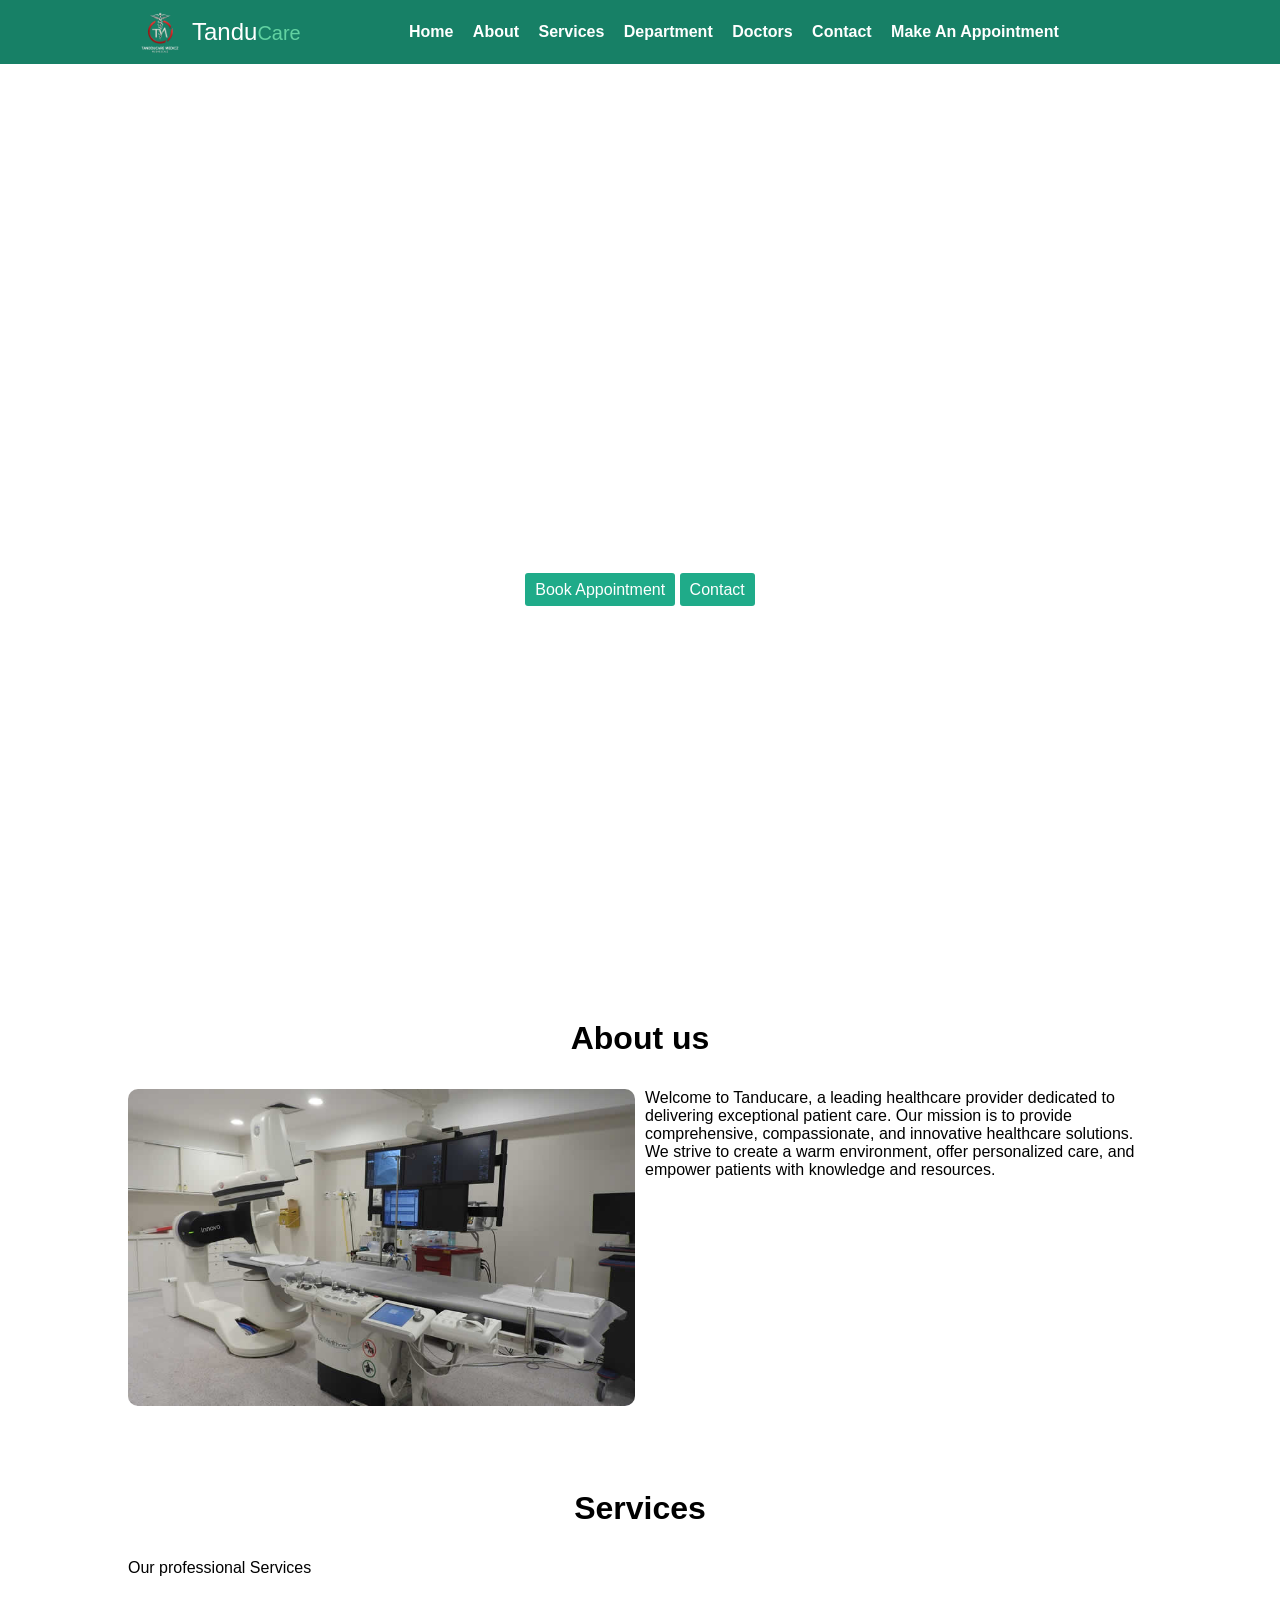
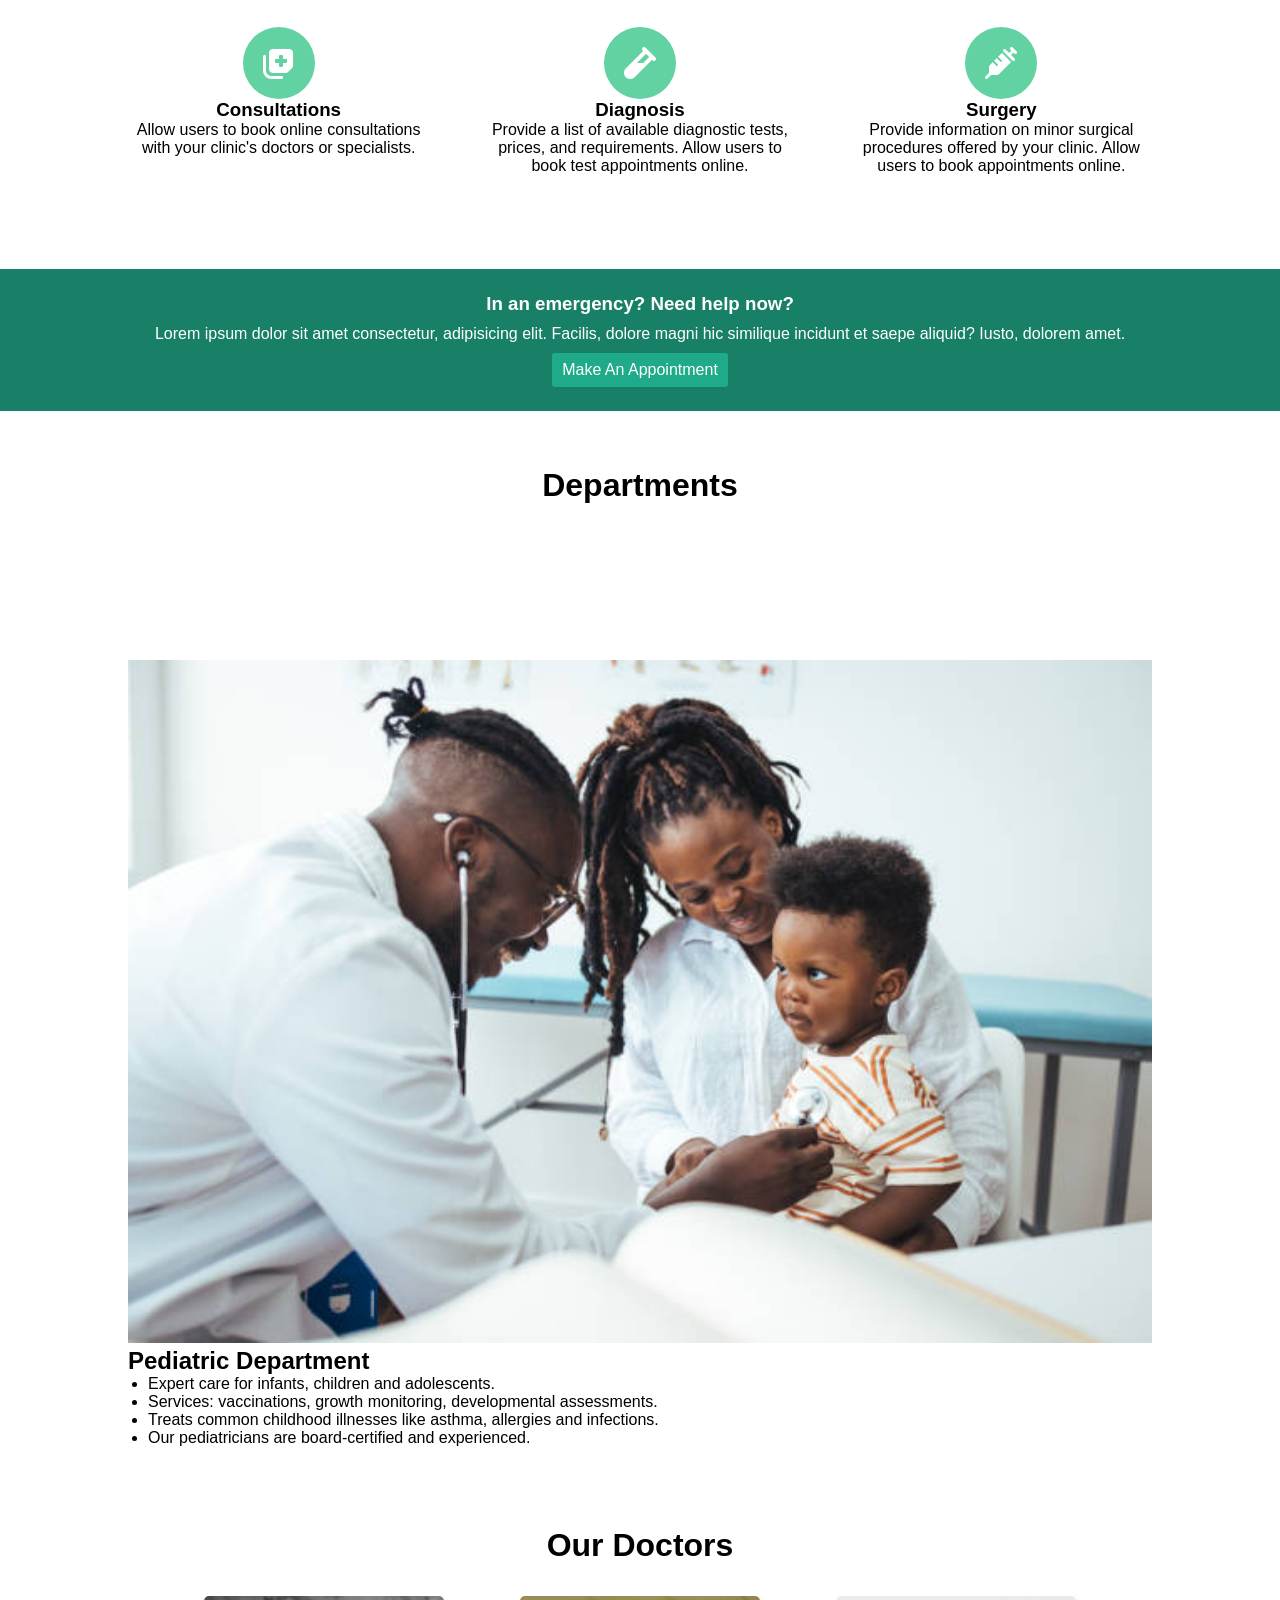
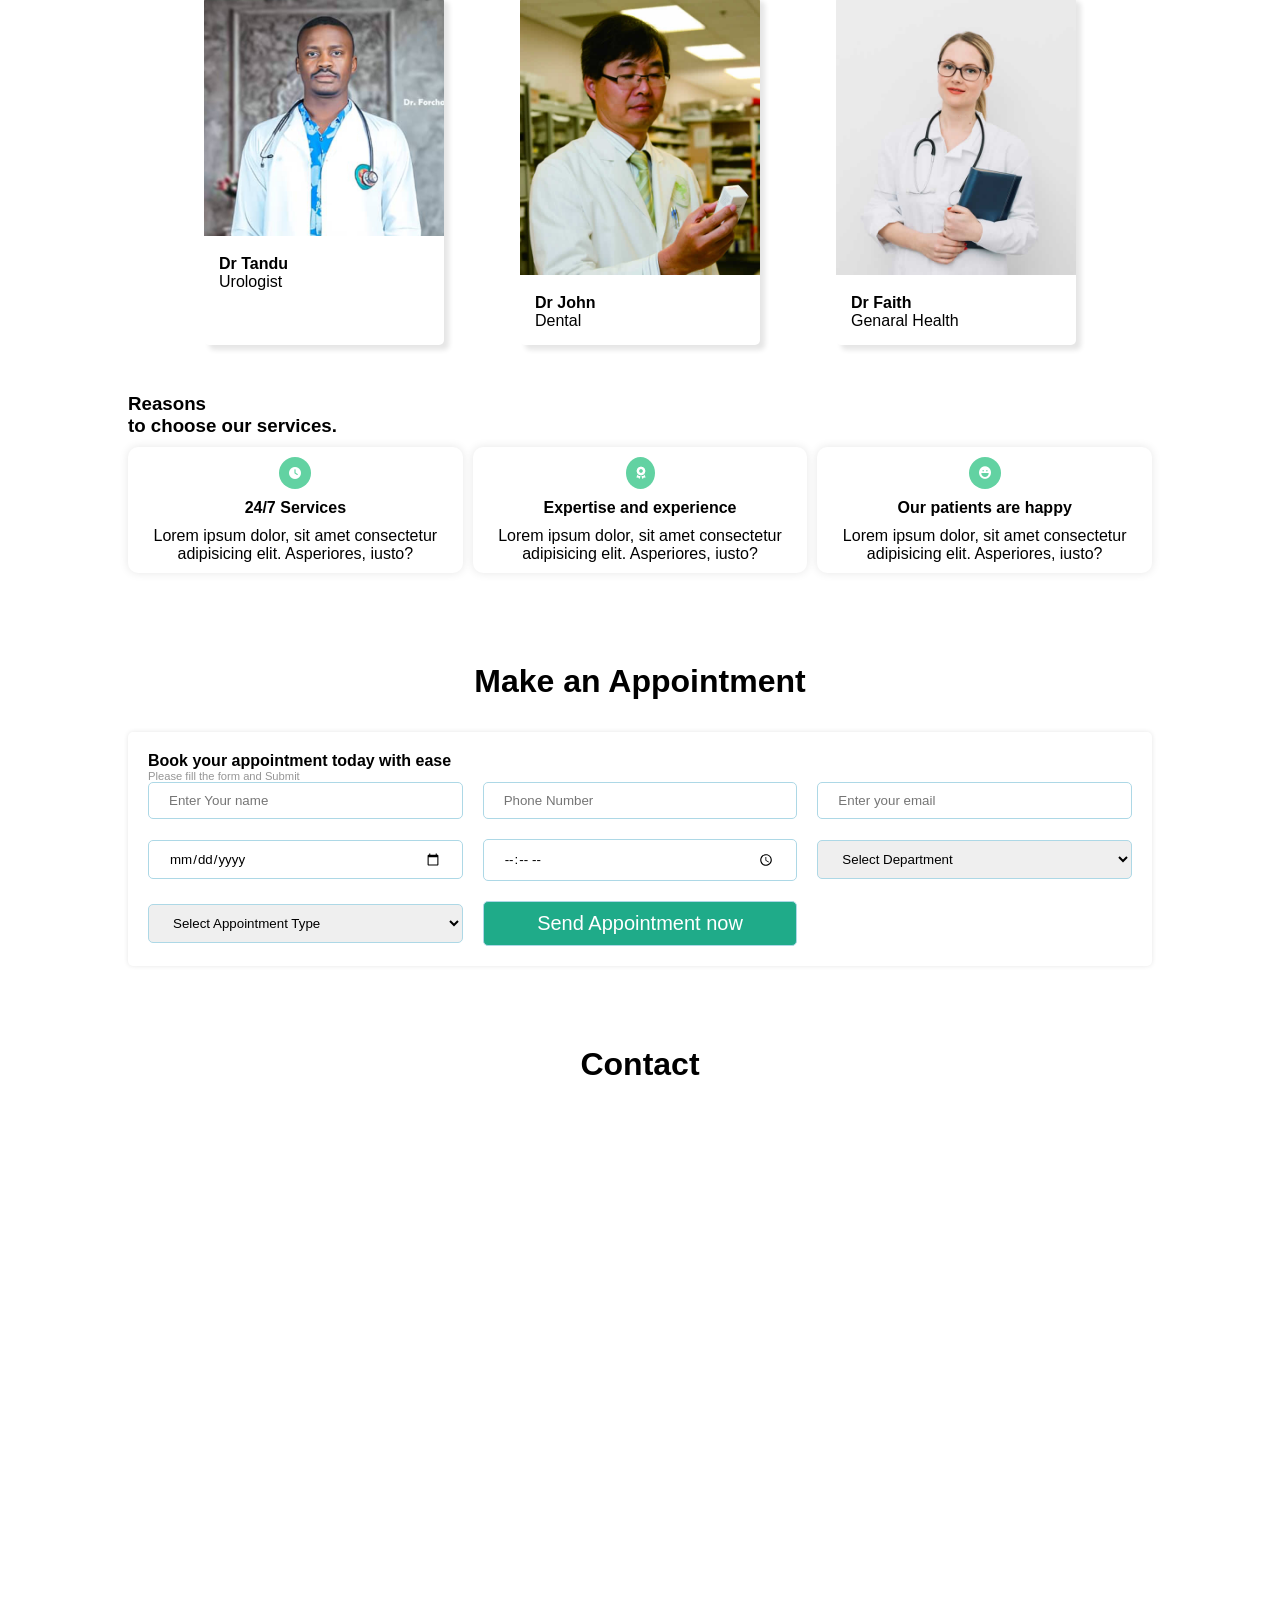
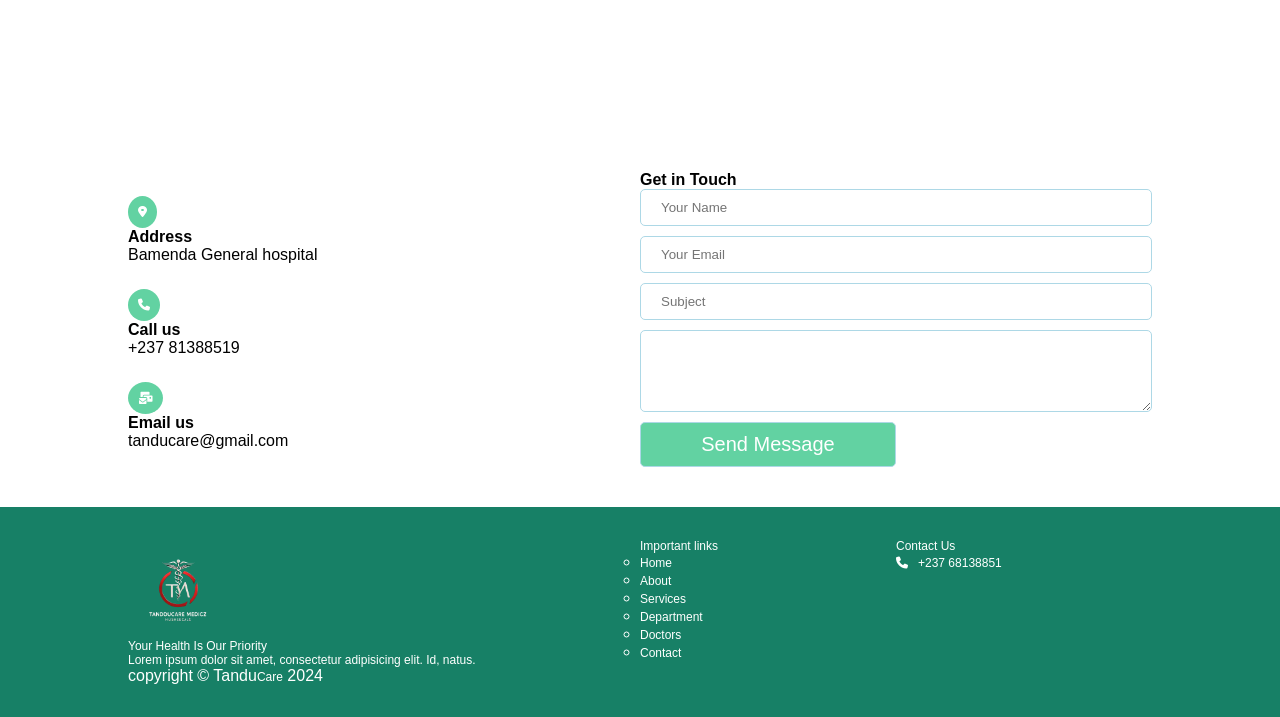
<file: index.html>
<!DOCTYPE html>
<html lang="en">

<head>
  <meta charset="UTF-8" />
  <meta name="viewport" content="width=device-width, initial-scale=1.0" />
  <title>Tanducare medical landing page</title>
  <link rel="stylesheet" href="fontawesome/css/all.css" />
  <link rel="stylesheet" href="styles.css" />
  <script src="main.js" defer></script>
</head>

<body>
  <header>
    <div class="container">
      <nav>
        <div class="logo">
          <img src="Images/logo.png" alt="Tanducare" />
          <div class="logo-nane">Tandu<span>Care</span></div>
        </div>
        <ul class="nav-links">
          <li><a href="">Home</a></li>
          <li><a href="#about">About</a></li>
          <li><a href="#services">Services</a></li>
          <li><a href="#departments">Department</a></li>
          <li><a href="#doctors">Doctors</a></li>
          <li><a href="#contact">Contact</a></li>
          <li><a href="#book">Make an appointment</a></li>
        </ul>
        <div class="right">
          <div class="book">
            <!-- <a href="#book" class="big">Make an appointment</a> -->
          </div>
          <div class="mobile-menu">
            <span></span>
            <span></span>
            <span></span>
          </div>
        </div>
      </nav>
    </div>
  </header>

  <div class="hero">
    <div class="hero-content container">
      <p>Let's make your life happier</p>
      <h1>Healthy Living</h1>
      <a href="#book">Book Appointment</a>
      <a href="">Contact</a>
    </div>
  </div>

  <section class="about" id="about">
    <h1>About us</h1>
    <div class="about-content container">
      <div class="acl">
        <img src="./Images/blog_5.jpg" alt="">
      </div>
      <div class="acr">
        <p>Welcome to Tanducare, a leading healthcare provider dedicated to delivering exceptional patient care. Our
          mission is to provide comprehensive, compassionate, and innovative healthcare solutions. We strive to create
          a warm environment, offer personalized care, and empower patients with knowledge and resources.</p>
      </div>
    </div>
  </section>

  <section class="services" id="services">
    <div class="container">
      <h1>Services</h1>
      <p>Our professional Services</p>
      <div class="service-cards">
        <div class="card">
          <i class="fas fa-notes-medical"></i>
          <h3>Consultations</h3>
          <p>Allow users to book online consultations with your clinic's doctors or specialists.</p>
        </div>
        <div class="card">
          <i class="fas fa-vial"></i>
          <h3>Diagnosis</h3>
          <p>Provide a list of available diagnostic tests, prices, and requirements. Allow users to book test
            appointments online.</p>
        </div>
        <div class="card">
          <i class="fas fa-syringe"></i>
          <h3>Surgery</h3>
          <p>Provide information on minor surgical procedures offered by your clinic. Allow users to book appointments
            online.</p>
        </div>
      </div>
    </div>
  </section>


  <section class="emergency">
    <div class="container">
      <div class="emergency-content">
        <h3>In an emergency? Need help now?</h3>
        <P>Lorem ipsum dolor sit amet consectetur, adipisicing elit. Facilis, dolore magni hic similique incidunt et
          saepe aliquid? Iusto, dolorem amet.</P>
        <a href="#book">Make an appointment</a>
      </div>
    </div>
  </section>


  <section id="departments">
    <div class="container">
      <h1>Departments</h1>

      <div class="departmentlist">
        <p class="departmentname active-department" onclick="tabs('Pediatrice')">Pediatrice</p>
        <p class="departmentname" onclick="tabs( 'Neurology')">Neurology</p>
        <p class="departmentname" onclick="tabs('Ophthalmolist')">Ophthalmolist</p>
        <p class="departmentname" onclick="tabs('Hematology')">Hematology</p>
      </div>

      <div class="departmentcontent active-content" id="Pediatrice">
        <img src="./Images/pr.jpg" alt="">
        <h2>Pediatric Department</h2>
        <ul>
          <li>Expert care for infants, children and adolescents.</li>
          <li>Services: vaccinations, growth monitoring, developmental assessments.</li>
          <li>Treats common childhood illnesses like asthma, allergies and infections.</li>
          <li>Our pediatricians are board-certified and experienced.</li>
        </ul>
      </div>
      <div class="departmentcontent" id="Neurology">
        <img src="./Images/neu.jpg" alt="">
        <h2>Neurology Department</h2>
        <ul>
          <li>Diagnoses and treats brain, spinal cord and nervous system disorders.</li>
          <li>Services: EEG, EMG, nerve conduction studies and MRI.</li>
          <li>Treats conditions like epilepsy, Parkinson's disease, multiple sclerosis.</li>
          <li>Our neurologists are board-certified and up-to-date on the latest treatments.</li>
        </ul>
      </div>
      <div class="departmentcontent" id="Ophthalmolist">
        <h2>Ophthalmology Department</h2>
        <ul>
          <li>Provides comprehensive eye care for adults and children.</li>
          <li>Services: eye exams, cataract surgery, LASIK and glaucoma treatment.</li>
          <li>Treats conditions like macular degeneration, diabetic retinopathy.</li>
          <li>Our ophthalmologists are board-certified and skilled in the latest techniques.</li>
        </ul>
      </div>
      <div class="departmentcontent" id="Hematology">
        <h2>Hematology Department</h2>
        <ul>
          <li>Diagnoses and treats blood disorders like anemia, bleeding disorders.</li>
          <li>Services: blood transfusions, bone marrow biopsies and chemotherapy.</li>
          <li>Treats conditions like leukemia, lymphoma and blood cancers.</li>
          <li>Our hematologists are board-certified and experienced in innovative treatments.</li>
        </ul>
      </div>

    </div>
  </section>
  <section class="doctors" id="doctors">
    <h1>Our Doctors</h1>
    <div class="doc-contianer container">
      <div class="box">
        <img src="./Images/20241211_231551.jpg" alt="">

        <div>
          <h4>Dr Tandu</h4>
          <p>Urologist</p>
        </div>
      </div>
      <div class="box">
        <img src="./Images/doctor_2.jpg" alt="">
        <div>
          <h4>Dr John</h4>
          <p>Dental</p>
        </div>
      </div>
      <div class="box">
        <img src="./Images/doctor_3.jpg" alt="">
        <div>
          <h4>Dr faith</h4>
          <p>Genaral health</p>
        </div>
      </div>

    </div>
  </section>

  <section class="Whychooseus-section">
    <div class="container">
      <h3>Reasons <br>to choose our services.</h3>
      <div class="whychooseus">
        <article>
          <i class="fas fa-clock"></i>
          <h4>24/7 Services</h4>
          <p>Lorem ipsum dolor, sit amet consectetur adipisicing elit. Asperiores, iusto?</p>
        </article>
        <article>
          <i class="fas fa-award"></i>
          <h4>Expertise and experience</h4>
          <p>Lorem ipsum dolor, sit amet consectetur adipisicing elit. Asperiores, iusto?</p>
        </article>
        <article>
          <i class="fas fa-laugh"></i>

          <h4>Our patients are happy</h4>
          <p>Lorem ipsum dolor, sit amet consectetur adipisicing elit. Asperiores, iusto?</p>

        </article>
      </div>
    </div>
  </section>


  <section class="book" id="book">
    <div class="container">
      <h1>Make an Appointment</h1>
      <div class="prof-form">
        <h4>Book your appointment today with ease</h4>
        <p>Please fill the form and Submit</p>
        <form action="" class="Prof-forn-input">
          <input type="text" placeholder="Enter Your name">
          <input type="text" placeholder="Phone Number">
          <input type="text" placeholder="Enter your email">
          <input type="date" placeholder="date">
          <input type="time">

          <select id="department">
            <option value="General Medicine">Select Department</option>
            <option value="General Medicine">General Medicine</option>
            <option value="Cardiology">Cardiology</option>
            <option value="Neurology">Neurology</option>
            <option value="Orthopedics">Orthopedics</option>
            <option value="Pediatrics">Pediatrics</option>
          </select>

          <select id="appointment-type" name="appointment-type">
            <option value="Appointment type"> Select Appointment Type</option>
            <option value="New Patient">New Patient</option>
            <option value="Follow-up">Follow-up</option>
            <option value="Emergency">Emergency</option>
          </select>
          <button class="prof-btn">Send Appointment now</button>
        </form>
      </div>
    </div>
  </section>

  </div>
  </section>

  <section id="contact">

    <h1>Contact</h1>
    <div class="google-map">
      <iframe
        src="https://www.google.com/maps/embed?pb=!1m18!1m12!1m3!1d3968.2899184774856!2d10.141373938038306!3d5.954735029539107!2m3!1f0!2f0!3f0!3m2!1i1024!2i768!4f13.1!3m3!1m2!1s0x105f163f197297f1%3A0x3920351e593caf10!2sBamenda%20Regional%20Hospital!5e0!3m2!1sen!2sus!4v1733796031173!5m2!1sen!2sus"
        width="600" height="450" style="border:0;" allowfullscreen="" loading="lazy"
        referrerpolicy="no-referrer-when-downgrade"></iframe>
    </div>

    <div class="container">
      <div class="contact-box">
        <div class="cbbl">
          <div class="address c">
            <i class="fas fa-map-marker-alt"></i>
            <h4>Address</h4>
            <p> Bamenda General hospital</p>
          </div>
          <div class="number c">
            <i class="fas fa-phone"></i>
            <h4>Call us</h4>
            <p>+237 81388519</p>
          </div>
          <div class="email c">
            <i class="fas fa-mail-bulk"></i>
            <h4>Email us</h4>
            <p>tanducare@gmail.com</p>
          </div>
        </div>
        <div class="cbbr">
          <div class="contact-form c">
            <h4>Get in Touch</h4>
            <form action="" class="form-con">
              <input class="in" type="text" name="" id="" placeholder="Your Name">
              <input class="in" type="email" name="" id="" placeholder="Your Email">
              <input class="in" type="text" placeholder="Subject">
              <textarea class="in" rows="4" cols="20"></textarea>
              <input class="in" type="button" value="Send Message" placeholder="Message">
            </form>
          </div>
        </div>
      </div>
    </div>
  </section>


  <footer>
    <div class="container">
      <div class="footer-content">
        <div class="fl">
          <img src="./Images/logo.png" alt="">
          <p>Your Health Is Our <span>Priority</span></p>
          <p>Lorem ipsum dolor sit amet, consectetur adipisicing elit. Id, natus.</p>
        </div>
        <div class="fc">
          <p>Important <span>links</span></p>
          <ul class="footer-links">
            <li><a href="">Home</a></li>
            <li><a href="#about">About</a></li>
            <li><a href="#services">Services</a></li>
            <li><a href="#departments">Department</a></li>
            <li><a href="#doctors">Doctors</a></li>
            <li><a href="">Contact</a></li>
          </ul>
        </div>
        <div class="fr">
          <p>Contact <span>Us</span>
          <div><i class="fas fa-phone"></i><span class="unb">+237 68138851</span></div>
          </p>
        </div>
      </div>

      <p>copyright &copy; Tandu<span>Care</span> 2024</p>
    </div>
  </footer>
</body>

</html>
</file>
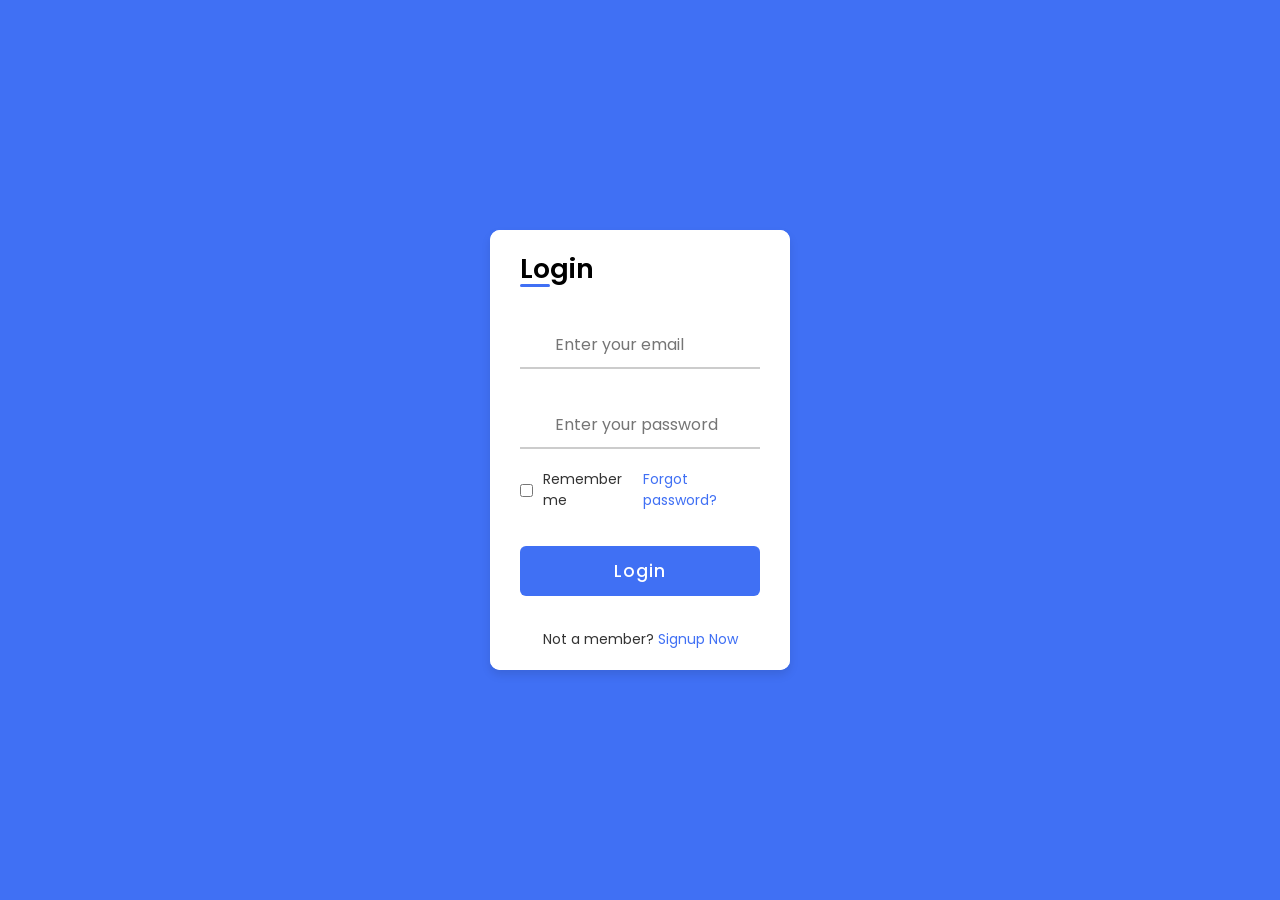
<file: dash/login-register-form/index.html>
<!DOCTYPE html>
<!-- Coding By CodingNepal - codingnepalweb.com -->
<html lang="en">
  <head>
    <meta charset="UTF-8" />
    <meta http-equiv="X-UA-Compatible" content="IE=edge" />
    <meta name="viewport" content="width=device-width, initial-scale=1.0" />
    <!-- ===== Iconscout CSS ===== -->
    <link rel="stylesheet" href="https://unicons.iconscout.com/release/v4.0.0/css/line.css" />
    <!-- ===== CSS ===== -->
    <link rel="stylesheet" href="style.css" />
    <title>Login & Registration Form</title>
  </head>
  <body>
    <div class="container">
      <div class="forms">
        <div class="form login">
          <span class="title">Login</span>

          <form action="#">
            <div class="input-field">
              <input type="text" placeholder="Enter your email" required />
              <i class="uil uil-envelope icon"></i>
            </div>
            <div class="input-field">
              <input type="password" class="password" placeholder="Enter your password" required />
              <i class="uil uil-lock icon"></i>
              <i class="uil uil-eye-slash showHidePw"></i>
            </div>

            <div class="checkbox-text">
              <div class="checkbox-content">
                <input type="checkbox" id="logCheck" />
                <label for="logCheck" class="text">Remember me</label>
              </div>

              <a href="#" class="text">Forgot password?</a>
            </div>

            <div class="input-field button">
              <input type="button" value="Login" />
            </div>
          </form>

          <div class="login-signup">
            <span class="text"
              >Not a member?
              <a href="#" class="text signup-link">Signup Now</a>
            </span>
          </div>
        </div>

        <!-- Registration Form -->
        <div class="form signup">
          <span class="title">Registration</span>

          <form action="#">
            <div class="input-field">
              <input type="text" placeholder="Enter your name" required />
              <i class="uil uil-user"></i>
            </div>
            <div class="input-field">
              <input type="text" placeholder="Enter your email" required />
              <i class="uil uil-envelope icon"></i>
            </div>
            <div class="input-field">
              <input type="password" class="password" placeholder="Create a password" required />
              <i class="uil uil-lock icon"></i>
            </div>

            <div class="checkbox-text">
              <div class="checkbox-content">
                <input type="checkbox" id="termCon" />
                <label for="termCon" class="text">I accepted all terms and conditions</label>
              </div>
            </div>

            <div class="input-field button">
              <input type="button" value="Signup" />
            </div>
          </form>

          <div class="login-signup">
            <span class="text"
              >Already a member?
              <a href="#" class="text login-link">Login Now</a>
            </span>
          </div>
        </div>
      </div>
    </div>

    <script src="script.js"></script>
  </body>
</html>
</file>
<file: styles.css>
*,
*::before,
*::after {
  box-sizing: border-box;
}
*{
    padding: 0;
    margin: 0;
    box-sizing: border-box;
    font-family: Arial, Helvetica, sans-serif;
}

:root {
    
    --white: #ffffff;
    --black: #000000;
    --primary1: #62d2a2;
    --primary2: #1fab89;
    --bgcolor: #178066;
    --textCol: #1f1f1f; 
}

.container{
    max-width: 1440px;
    width: 80%;
    margin: auto;
}


html{
    scroll-behavior: smooth;
}
@keyframes appear{
    from{
        opacity: 0;
        scale: 0.5;
    }
    to{
        opacity: 1;
        scale: 1;
    }
}
section{
    width: 100%;
    padding: 1.5rem 0;
    animation: appear linear;
    animation-timeline: var();
    animation-range: entry 0;
}
section h1{
    font-size: 2rem;
    padding: 2rem;
    text-align: center;
    position: relative;
}
section h1::after{
    content: "";
    position: absolute;
    height: 3px;
    background-color: var(--blue);
    width: 100px;
    left: 45%;
    bottom: 32px;
    border-radius: 50px;
}
header{
    position: sticky;
    top: 0;
    z-index: 1;
    background-color: var(--bgcolor);
}
nav{
    display: flex;
    justify-content: space-between;
    align-items: center;
}
.small{
    display: none;
}
.logo{
    display: flex;
    align-items: center;
    font-size: 10px;
    text-transform: capitalize;
    font-size: 1.5rem;
    color: white;
}
.logo img{
    width: 4rem;
}

.logo span{
    color: var(--primary1);
    font-size: 20px;
}

nav .nav-links{
    list-style: none;
}
nav .nav-links li{
    display: inline-block;
    margin-left: 15px;
}
nav .nav-links li a{
   font-weight: bold;
   text-decoration: none;
   text-transform: capitalize;
   color: var(--white);
   transition: .3s ease;
}
.right a{
    text-decoration: none;
    padding: 8px 10px;
    border-radius: 3px;
    color: white;
    text-transform: capitalize;
    border: 1px solid var(--primary1) ;
}
.right a:hover{
    background-color: var(--primary2);
    border: none;
}

.mobile-menu{
    width: 30px;
    height: 30px;
    margin: auto;
    position: relative;
    display: none;
}

.mobile-menu span{
    position: absolute;
    width: 100%;
    background-color: var(--white);
    height: 4px;
    border-radius: 10px;
    transition: .3s ease;
}

.mobile-menu span:nth-child(1){
    top: 25%;
}
.mobile-menu span:nth-child(2){
    top: 50%;
}

.mobile-menu span:nth-child(3){
    top: 75%;
}

@keyframes herobg {
    0%{
        background-image: linear-gradient(rgba(0,0,0,.6),rgba(0,0,0,.5), rgba(0,0,0,0.5)), url('/Images/blog_5.jpg');
    }
    25%{
        background-image: linear-gradient(rgba(0,0,0,.6),rgba(0,0,0,.5), rgba(0,0,0,0.5)), url('/Images/bg_image_1.jpg');
    }
    50%{
        background-image: linear-gradient(rgba(0,0,0,.6),rgba(0,0,0,.5), rgba(0,0,0,0.5)), url('/Images/11fe5ece1b8beb1ebdf56b52f95fa2eb.jpg');
    }
    75%{
        background-image:linear-gradient(rgba(0,0,0,.6),rgba(0,0,0,.5), rgba(0,0,0,0.5)), url('/Images/neu.jpg');
    }
    100%{
        background-image: linear-gradient(rgba(0,0,0,.6),rgba(0,0,0,.5), rgba(0,0,0,0.5)), url('/Images/bg.jpg');
    }
}

.hero{
    height: 100vh;
    position: relative;
    background-repeat: no-repeat;
    background-size: cover;

    animation: herobg 10s infinite;
}
.hero .hero-content{
    position: absolute;
    top: 50%;
    left: 50%;
    transform: translate(-50%,-50%);
    color: white;
    text-align: center;
}

.hero-content h1{
    font-size: 4rem;
    margin: 10px 0 50px 0;
}
.hero-content p{
    letter-spacing: 10px;
}


.hero a{
    text-decoration: none;
    background-color: var(--primary2);
    padding: 8px 10px;
    border-radius: 3px;
    color: white;
    text-transform: capitalize;
}
.hero a:hover{
    border: 1px solid var(--primary1);
    background-color: transparent;
}

/* about */
.about-content{
    display: grid;
    grid-template-columns: repeat(auto-fit, minmax(500px, 1fr));
    gap: 10px;
}
.acl img{
  width: 100%;
  border-radius: 10px;
}

/* services */
.services{
    background-color: var(--light);
}

.service-cards{
    display: grid;
    grid-template-columns: repeat(auto-fit, minmax(200px, 1fr));
    gap: 60px;
    text-align: center;
    margin-top: 50px;
}
.service-cards i{
   font-size: 2rem;
   background-color: var(--primary1);
   border-radius: 50%;
   padding: 20px;
   color: white;
}


/* ########### emergency */
.emergency{
    margin-top: 70px;
    background-color: var(--bgcolor);
    color: white;
    text-align: center;
}
.emergency-content{
    display: flex;
    flex-direction: column;
    gap: 5px;
    justify-content: center;
    align-items: center;
}
.emergency p{
    color: var(--light);
    padding: 5px 0;
}
.emergency a{
    text-decoration: none;
    background-color:var(--primary2);
    padding: 8px 10px;
    border-radius: 3px;
    color: white;
    text-transform: capitalize;
    max-width: 50%;
}
.emergency a:hover{
    background-color:transparent;
    border: 1px solid var(--primary1);
}


/* Our doctors */
.doc-contianer{
    display: flex;
    justify-content: space-evenly;
}
.doc-contianer img{
    width: 100%;
    border-radius: 5px 5px 0 0;
}
.doc-contianer .box{
    max-width: 240px;
    box-shadow: 5px 5px 5px rgba(0,0,0,.1);
    border-radius: 5px;
 }
.doc-contianer .box div{
    padding: 15px;
 }

.doc-contianer .box div h4{
    text-transform: capitalize;
 }
.doc-contianer .box div p{
    color: var(--gray);
    text-transform: capitalize;
 }
 
/* whychooseus */

.Whychooseus-section{
    background-color: var(--light);
}
.whychooseus{
    display: flex;
    gap: 10px;
    margin: 10px 0;
}

article{
    text-align: center;
    background-color: var(--white);
    box-shadow:0 0 10px rgba(0,0,0,.1);
    padding: 10px;
    border-radius: 10px;
}
article h4{
    padding: 10px;
}
article i{
    background-color: var(--primary1);
}
article i{
    text-align: center;
    padding: 10px;
    border-radius: 50%;
    color: white;
}

/* departments */
.departmentlist{
    border-top: 10px solid var(--gray-dark);
    background-color: var(--blue);
    padding: 1rem 0.5rem;
    margin-bottom: 20px;
    color: white;
    cursor: pointer;
}
.departmentname{
    position: relative;
    cursor: pointer;
}

.departmentcontent img{
    width: 100%;
    height: auto;
}
.departmentcontent ul{
    margin-left: 20px;
}

.departmentcontent{
    display: none;
}
.departmentcontent.active-content{
    display: block;
}


/* ############# Appointment */

.prof-form{
    /* border: 1px solid lightblue; */
    border-radius: 5px;
    box-shadow: 0px 0px 5px rgba(0,0,0,.1);
    padding: 20px;
}

.prof-form h3{
    padding-bottom: 10px;
}
.prof-form p{
    font-size: 0.7rem;
    color: #959595;
}
.Prof-forn-input{
    display: grid;
    grid-template-columns: repeat(auto-fit, minmax(300px, 1fr));
    align-items: center;
    gap: 20px;
}


.Prof-forn-input input, select{
    outline: none;
    border-radius: 5px;
    border: 1px solid lightblue;
    padding: 10px 20px;
    width: inherit;
}

.prof-btn{
    outline: none;
    border-radius: 5px;
    border: 1px solid lightblue;
    padding: 10px 20px;
    display: flex;
    align-items: center;
    justify-content: center;
    gap: 20px;
    font-size: 20px;
    background-color: var(--primary2);
    color: white;
}
.prof-btn:hover{
    color: var(--bgcolor);
    background-color: transparent;
    border: 1px solid var(--bgcolor);
}


/* ###### map */
.google-map{
    padding-bottom: 50%;
    position: relative;
}
.google-map iframe{
    height: 100%;
    width: 100%;
    left: 0;
    top: 0;
    position: absolute;
}

  /* ###### footer */
  footer{
    background-color: var(--bgcolor);
    color: white;
    padding: 2rem 0;
  }
  footer span{
    color: var(--accent);
  }
  .footer-content{
    display: grid;
    grid-template-columns: 50% 25% 25%;
    justify-content: center;
  }
  footer img{
    width: 100px;
  }
  .footer-content p ,i,span{
    font-size: 12px;
  }

  .footer-content i{
    padding: 0 10px 0 0;
  }

  .footer-links li{
    list-style-type: circle;
  }
  .footer-links li a{
    cursor: pointer;
    color: white;
    text-decoration: none;
    font-size: 12px;
  }

  .fc,.fr,.fl{
    display: flex;
    flex-direction: column;
    margin-right: 10px;
  }


  
/* ######### contact */
#contact{
    background-color: var(--light);
}
.contact-box{
    padding: 1rem 0;
    display: grid;
    grid-template-columns: 1fr 1fr;
}
.form-con{
    display: flex;
    flex-direction: column;
    gap: 10px;
}

.cbbl i{
    padding: 10px;
    border-radius: 50%;
    margin-top: 25px;
    background-color: var(--primary1);
    color: white;
}

.form-con input,textarea{
    outline: none;
    border-radius: 5px;
    border: 1px solid lightblue;
    padding: 10px 20px;
    width: inherit;
}

.form-con input[type="button"]{
    outline: none;
    border-radius: 5px;
    border: 1px solid lightblue;
    padding: 10px 20px;
    display: flex;
    align-items: center;
    justify-content: center;
    gap: 20px;
    font-size: 20px;
    background-color: var(--primary1);
    color: white;
    max-width: 50%;
    float: right;
}

@media (max-width: 768px){
    .nav-links{
        position: absolute;
        top: 60px;
        background-color: var(--bgcolor);
        display: flex;
        flex-direction: column;
        width: 100%;
        max-width: 300px;
        align-items: center;
        gap: 50px;
        padding: 40px;
        border-radius: 10px;
        transition: .5s;
        display: none;
        right: 0;
        transform: scale(0);
        transition: .5s;
        height: 100vh;
    }
    .right{
        display: flex;
        align-items: center;
        gap: 14px;
    }
    .mobile-menu{ 
        display: block;
    }
    .mobile-menu.active span:nth-child(1){
        top: 50%;
        transform: rotate(45deg);
    }
    .mobile-menu.active span:nth-child(2){
        opacity: 0;
    }
    .mobile-menu.active span:nth-child(3){
        top: 50%;
        transform: rotate(-45deg);
    }
    .nav-links.show{
        display: flex;
        transform: scale(1);
    }

        /* ########################  departments */
        .departmentcontent img{
            width: 100%;
            height: auto;
        }


/* whychooseus */
    .whychooseus{
        flex-direction: column;
        align-items: center;
    }
    .whychooseus article{
        width: 300px;
    }


    /* our doctors */
    .doc-contianer{
        display: flex;
        width: 250px;
        overflow-x: scroll;
        scroll-snap-type: x mandatory;
    }
    .doc-contianer .box{
        min-width: 250px;
        scroll-snap-align: center;
    }



    /* contact */
    .contact-box{
        display: flex;
        flex-direction: column;
        justify-content: center;
        gap: 50px;
    }
    .cbbl{
        text-align: center;
    }

}
@media (max-width: 460px){
    header{
        position: sticky;
        top: 0px;
        z-index: 1;
        background-color: white;
    }
    body{
        max-width: 465px;
        margin: auto;
    }
    section h1::after{
        left: 35%;
    }
    .small{
        display: block;
    }
    .small {
        text-decoration: none;
        background-color: var(--accent);
        padding: 8px 10px;
        border-radius: 3px;
        color: white;
        text-transform: capitalize;
    }
    .big{
        display: none;
    }
    
     .logo-nane span{
        font-size: 20px;
    }
    .hero{
        height: 50vh;
    }
    .hero h1{
        font-size: 3rem;
    }
    .about .about-content{
        display: flex;
        flex-direction: column;
        justify-content: center;
        align-items: center;
    }

    /* ########################  departments */
    .departmentcontent img{
        width: 100%;
        height: auto;
    }

        /* our doctors */
        .doc-contianer{
            display: flex;
            width: 200px;
            overflow-x: scroll;
            scroll-snap-type: x mandatory;
        }
        .doc-contianer .box{
            min-width: 200px;
            scroll-snap-align: center;
        }
        .Prof-forn-input{
            display: flex;
            flex-direction: column;
        }
        .Prof-forn-input input, select, button{
            width: 300px;
        }

        footer .footer-content{
            display: flex;
            flex-wrap: wrap;
            gap: 50px;
            align-items: flex-start;
            justify-content: flex-start;
            padding: 0 0 0 20px;
        }
/* contact */

}
</file>
<file: dash/login-register-form/style.css>
/* ===== Google Font Import - Poformsins ===== */
@import url('https://fonts.googleapis.com/css2?family=Poppins:wght@300;400;500;600;700&display=swap');

* {
    margin: 0;
    padding: 0;
    box-sizing: border-box;
    font-family: 'Poppins', sans-serif;
}

body {
    height: 100vh;
    display: flex;
    align-items: center;
    justify-content: center;
    background-color: #4070f4;
}

.container {
    position: relative;
    max-width: 300px;
    width: 100%;
    background: #fff;
    border-radius: 10px;
    box-shadow: 0 5px 10px rgba(0, 0, 0, 0.1);
    overflow: hidden;
    margin: 0 20px;
}

.container .forms {
    display: flex;
    align-items: center;
    height: 440px;
    width: 200%;
    transition: height 0.2s ease;
}


.container .form {
    width: 50%;
    padding: 30px;
    background-color: #fff;
    transition: margin-left 0.18s ease;
}

.container.active .login {
    margin-left: -50%;
    opacity: 0;
    transition: margin-left 0.18s ease, opacity 0.15s ease;
}

.container .signup {
    opacity: 0;
    transition: opacity 0.09s ease;
}

.container.active .signup {
    opacity: 1;
    transition: opacity 0.2s ease;
}

.container.active .forms {
    height: 500px;
}

.container .form .title {
    position: relative;
    font-size: 27px;
    font-weight: 600;
}

.form .title::before {
    content: '';
    position: absolute;
    left: 0;
    bottom: 0;
    height: 3px;
    width: 30px;
    background-color: #4070f4;
    border-radius: 25px;
}

.form .input-field {
    position: relative;
    height: 50px;
    width: 100%;
    margin-top: 30px;
}

.input-field input {
    position: absolute;
    height: 100%;
    width: 100%;
    padding: 0 35px;
    border: none;
    outline: none;
    font-size: 16px;
    border-bottom: 2px solid #ccc;
    border-top: 2px solid transparent;
    transition: all 0.2s ease;
}

.input-field input:is(:focus, :valid) {
    border-bottom-color: #4070f4;
}

.input-field i {
    position: absolute;
    top: 50%;
    transform: translateY(-50%);
    color: #999;
    font-size: 23px;
    transition: all 0.2s ease;
}

.input-field input:is(:focus, :valid)~i {
    color: #4070f4;
}

.input-field i.icon {
    left: 0;
}

.input-field i.showHidePw {
    right: 0;
    cursor: pointer;
    padding: 10px;
}

.form .checkbox-text {
    display: flex;
    align-items: center;
    justify-content: space-between;
    margin-top: 20px;
}

.checkbox-text .checkbox-content {
    display: flex;
    align-items: center;
}

.checkbox-content input {
    margin-right: 10px;
    accent-color: #4070f4;
}

.form .text {
    color: #333;
    font-size: 14px;
}

.form a.text {
    color: #4070f4;
    text-decoration: none;
}

.form a:hover {
    text-decoration: underline;
}

.form .button {
    margin-top: 35px;
}

.form .button input {
    border: none;
    color: #fff;
    font-size: 17px;
    font-weight: 500;
    letter-spacing: 1px;
    border-radius: 6px;
    background-color: #4070f4;
    cursor: pointer;
    transition: all 0.3s ease;
}

.button input:hover {
    background-color: #265df2;
}

.form .login-signup {
    margin-top: 30px;
    text-align: center;
}
</file>
